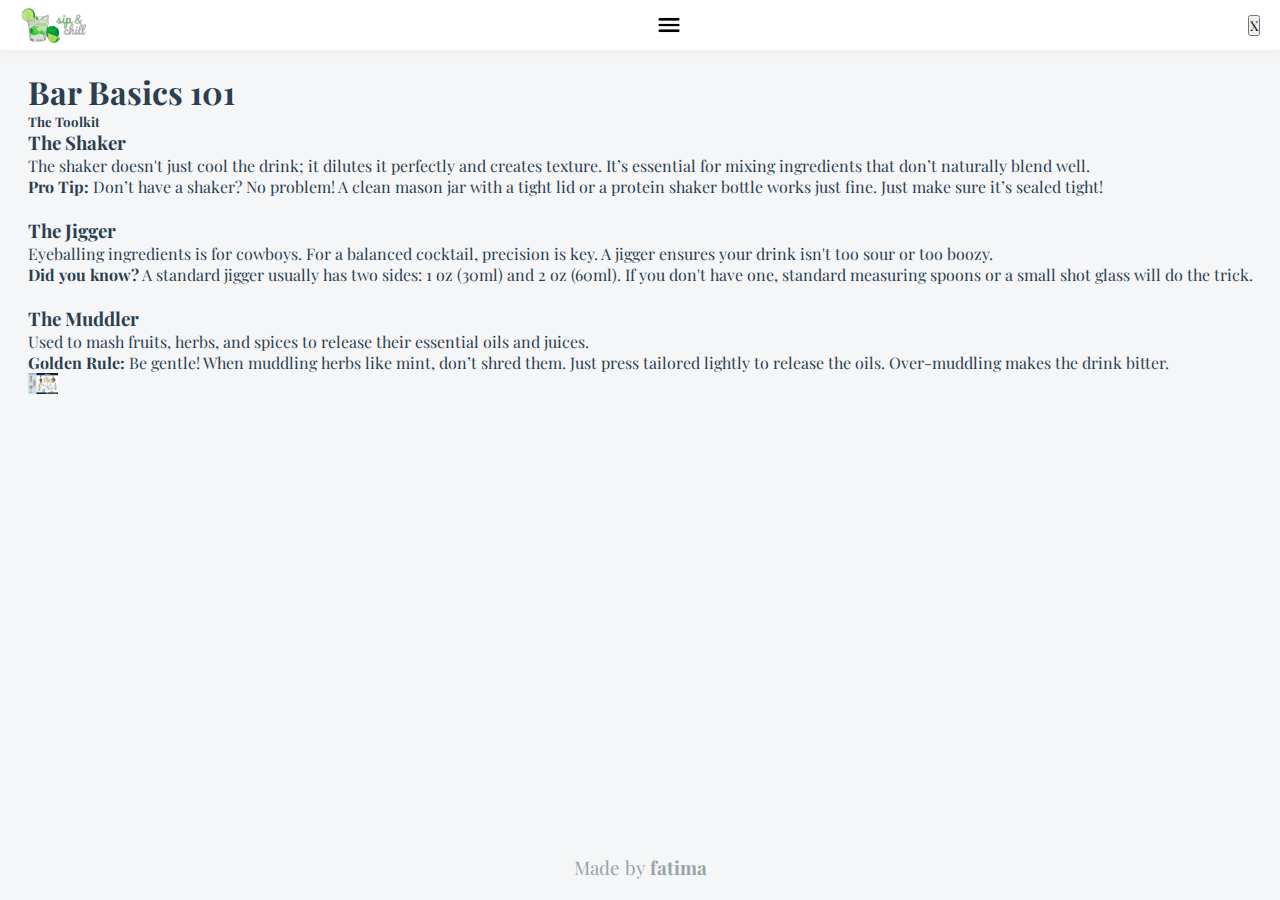
<file: bar-basics.html>
<!DOCTYPE html>
<html lang="en">
<head>
    <meta charset="UTF-8">
    <meta name="viewport" content="width=device-width, initial-scale=1.0">
    <link rel="stylesheet" href="style.css">
    <title>Bar Basics-Sip and Chill</title>
</head>
<body>
   <header>
        <nav>
            <img class="logo" src="/photo/sipandchill-min-logo.png" alt="Logo">
            <div class="burger-icon"><img src="/photo/burger-icon.png" alt=""></div>
            <div class="mobile-links-container">
                <button class="x">X</button>
                <ul class="nav-links">
                    <li><a href="index.html">Home</a></li>
                    <li><a href="bar-basics.html">Bar Basics</a></li>
                    <li><a href="contact.html" >Say Hello</a></li>
                    <li><a href="faq.html">FAQ</a></li>
                </ul>
            </div>
        </nav>
    </header>

    <main>
        <section class="bar-basics-container">
            <div class="page-header">
                <h1>Bar Basics 101</h1>
            </div>

            <section class="section1">
                <h5>The Toolkit</h5>
                <div>
                 <h3>The Shaker</h3>
                 <p>The shaker doesn't just cool the drink; it dilutes it perfectly and creates texture. It’s essential for mixing ingredients that don’t naturally blend well.</p><p><strong>Pro Tip:</strong> Don’t have a shaker? No problem! A clean mason jar with a tight lid or a protein shaker bottle works just fine. Just make sure it’s sealed tight!</p>
                </div><br>
                <div>
                    <h3>The Jigger</h3>
                    <p>Eyeballing ingredients is for cowboys. For a balanced cocktail, precision is key. A jigger ensures your drink isn't too sour or too boozy.</p>
                    <p><strong>Did you know?</strong> A standard jigger usually has two sides: 1 oz (30ml) and 2 oz (60ml). If you don't have one, standard measuring spoons or a small shot glass will do the trick.</p>
                </div><br>
                    <div>
                    <h3>The Muddler</h3>
                    <p>Used to mash fruits, herbs, and spices to release their essential oils and juices.</p>
                    <p><strong>Golden Rule:</strong> Be gentle! When muddling herbs like mint, don’t shred them. Just press tailored lightly to release the oils. Over-muddling makes the drink bitter.</p>
                </div>
                <img src="/photo/toolkit.png" alt="toolkit">
            </section>
      </section>
    </main>

    <footer>
        <div class="footer-text">
            <p>Made by <b>fatima</b></p>
        </div>
    </footer>
    <script src="bar-basics.js"></script> 
</body>
</html>
</file>
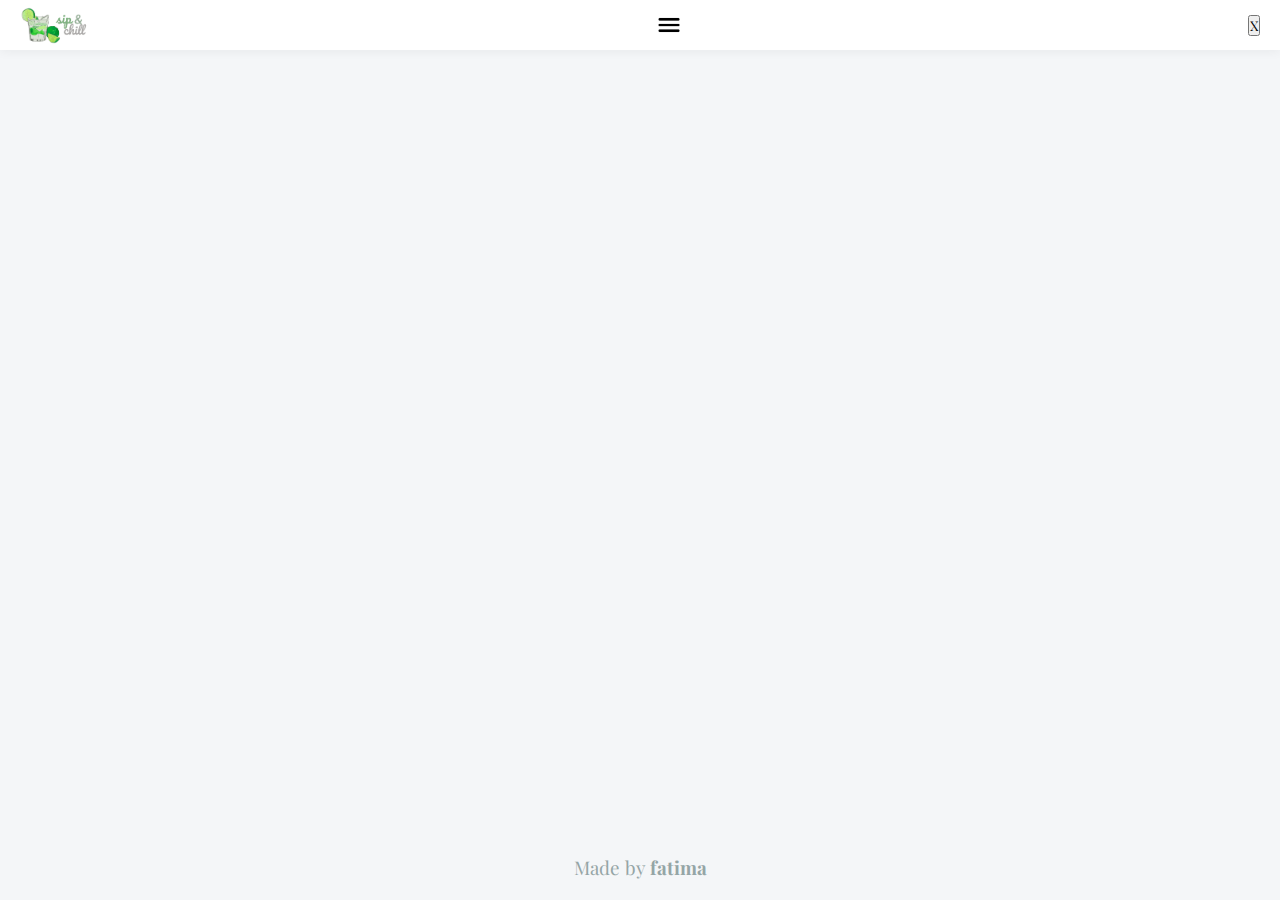
<file: contact.html>
<!DOCTYPE html>
<html lang="en">
<head>
    <meta charset="UTF-8">
    <meta name="viewport" content="width=device-width, initial-scale=1.0">
    <link rel="stylesheet" href="style.css">
    <title>Contact</title>
</head>
<body>
   <header>
        <nav>
           <img class="logo" src="/photo/sipandchill-min-logo.png" alt="Logo">
            <div class="burger-icon"><img src="/photo/burger-icon.png" alt=""></div>
            <div class="mobile-links-container">
                <button class="x">X</button>
                <ul class="nav-links">
                    <li><a href="index.html">Home</a></li>
                    <li><a href="bar-basics.html">Bar Basics</a></li>
                    <li><a href="contact.html">Say Hello</a></li>
                    <li><a href="faq.html">FAQ</a></li>
                </ul>
            </div>
        </nav>
    </header>

    <main>
 
    </main>

    <footer>
        <div class="footer-text">
            <p>Made by <b>fatima</b></p>
        </div>
    </footer>
    

    <script src="contact.js"></script> 
</body>
</html>
</file>
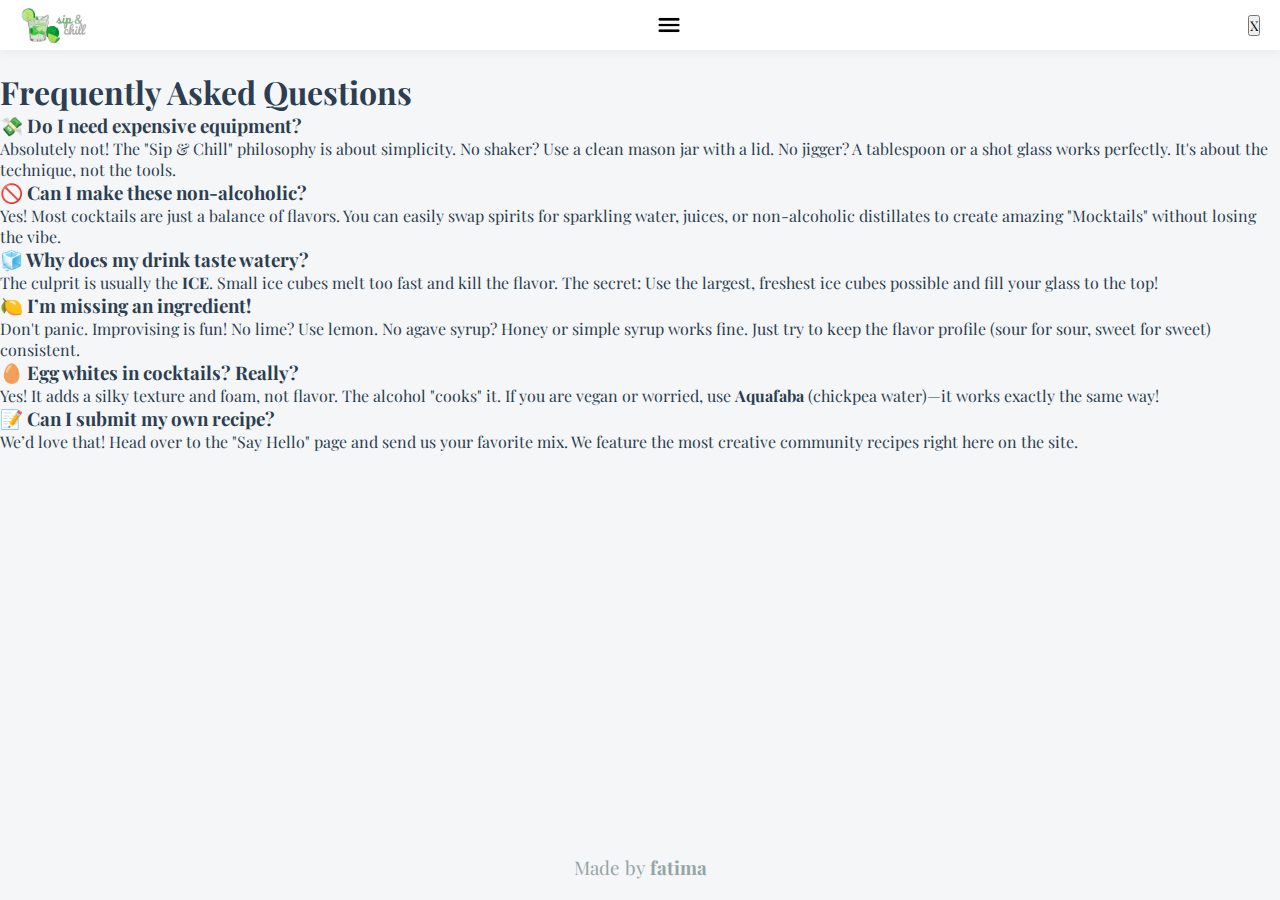
<file: faq.html>
<!DOCTYPE html>
<html lang="en">
<head>
    <meta charset="UTF-8">
    <meta name="viewport" content="width=device-width, initial-scale=1.0">
    <link rel="stylesheet" href="style.css">
    <title>FAQ</title>
</head>
<body>
   <header>
        <nav>
            <img class="logo" src="/photo/sipandchill-min-logo.png" alt="Logo">
            <div class="burger-icon"><img src="/photo/burger-icon.png" alt=""></div>
            <div class="mobile-links-container">
                <button class="x">X</button>
                <ul class="nav-links">
                    <li><a href="index.html">Home</a></li>
                    <li><a href="bar-basics.html">Bar Basics</a></li>
                    <li><a href="contact.html">Say Hello</a></li>
                    <li><a href="faq.html">FAQ</a></li>
                </ul>
            </div>
        </nav>
    </header>

    <main>
 <section class="faq-container">
            <div class="faq-page-header">
                <h1>Frequently Asked Questions</h1>
            </div>

            <div class="faq-part">
                
                <div>
                    <h3>💸 Do I need expensive equipment?</h3>
                    <p>Absolutely not! The "Sip & Chill" philosophy is about simplicity. No shaker? Use a clean mason jar with a lid. No jigger? A tablespoon or a shot glass works perfectly. It's about the technique, not the tools.</p>
                </div>

                <div>
                    <h3>🚫 Can I make these non-alcoholic?</h3>
                    <p>Yes! Most cocktails are just a balance of flavors. You can easily swap spirits for sparkling water, juices, or non-alcoholic distillates to create amazing "Mocktails" without losing the vibe.</p>
                </div>

                <div>
                    <h3>🧊 Why does my drink taste watery?</h3>
                    <p>The culprit is usually the <strong class="bold">ICE</strong>. Small ice cubes melt too fast and kill the flavor. The secret: Use the largest, freshest ice cubes possible and fill your glass to the top!</p>
                </div>

                <div>
                    <h3>🍋 I’m missing an ingredient!</h3>
                    <p>Don't panic. Improvising is fun! No lime? Use lemon. No agave syrup? Honey or simple syrup works fine. Just try to keep the flavor profile (sour for sour, sweet for sweet) consistent.</p>
                </div>

                <div>
                    <h3>🥚 Egg whites in cocktails? Really?</h3>
                    <p>Yes! It adds a silky texture and foam, not flavor. The alcohol "cooks" it. If you are vegan or worried, use <strong class="bold">Aquafaba</strong> (chickpea water)—it works exactly the same way!</p>
                </div>

                <div>
                    <h3>📝 Can I submit my own recipe?</h3>
                    <p>We’d love that! Head over to the "Say Hello" page and send us your favorite mix. We feature the most creative community recipes right here on the site.</p>
                </div>

            </div>
        </section>
    </main>

    <footer>
        <div class="footer-text">
            <p>Made by <b>fatima</b></p>
        </div>
    </footer>
    

    <script src="faq.js"></script> 
</body>
</html>
</file>
<file: style.css>
@import url('https://fonts.googleapis.com/css2?family=Mulish:ital,wght@0,200..1000;1,200..1000&family=Playfair+Display:ital,wght@0,400..900;1,400..900&display=swap');
*{
    box-sizing: border-box;
    margin: 0;
    padding: 0;
    font-family: "Playfair Display", serif;
}
body {
    background-color: #F4F6F8;
    color: #2C3E50;
    display: flex;
    flex-direction: column;
    min-height: 100vh;
}

/*----------------------------header-----------------------------------------*/
header{
    width: 100%;
    /*min-height: 2vh;*/
    min-height: 50px;
    display: flex; 
    align-items: center;
    background-color: #FFFFFF;
    box-shadow: 0 2px 10px rgba(0, 0, 0, 0.05);
    border-bottom: none;
}
nav{
    display: flex;
    justify-content: space-between;
    width: 100%;
    align-items: center;
    padding: 0 20px;
    
}
.nav-links{
    list-style: none;
    display: none;
}
img{
    width: 30px;
    height: auto;
}
.burger-icon{
    display: flex;
    align-items: center;
}
.logo{
    width: 70px;
}
/*---------------------------------------------------------------------*/

/*-----------------------------------------------------main----------------------------------------------------*/


/*----------------------------------------------------hero-section-----------------------------------------------------*/
main{
    width: 100%;
    display: flex;
    justify-content: center;
    margin-top: 20px;
    flex: 1;
   
}
.hero-section-container{
    width: 90%;
    max-width: 600px; /*boyuyende yayilmasin deye,sonradan yoxla*/
}
.hero-section{
    width: 100%;/*60% idi sonradan deyisdim*/
    margin: 0 auto;/*0 yox idi sonradan yazdim*/
    display: flex;
    flex-direction: column;
    gap: 30px;
}
/*input{
    width: 100%;
    padding: 5px; 
}*/

.search-div{
    width: 90%;
    margin: 20px auto;
    text-align: center;
}

.search-box{
    display: flex;           
    background-color: #FFFFFF;
    border: 1px solid #E0E0E0; 
    gap: 2px; 
    border-radius: 30px;   
    padding: 3px 3px 3px 15px;

    
}

.search-box input{
    border: none;            
    outline: none;           
    flex: 1;                 
    font-size: 1rem;/*clamp(13px,calc(13px + 11*((100vw - 360px)/1740)),24px);*/
    color: #2C3E50;
}

.search-btn{
    background: #1ABC9C;
    width: 45px;
    height: 45px;
    font-size: 18px;
    border-radius: 50%;      
    color: #FFFFFF;
    border: none;
    cursor: pointer;
}

.search-options{
    display: flex;
    justify-content: center;
    gap: 20px;
    margin-top: 15px;
}

.option{
    display: flex;        
    align-items: center;    
    gap: 5px;
    font-size: 14px;
    color: #555;
    font-weight: 500;
    cursor: pointer;
}
.radio{
    accent-color: #1ABC9C;
}

.mood-div{
    display: flex;
    flex-direction: column;
    width: 100%; 
    gap: 10px; 
}
.mood-div p{
    text-align: center;
    font-size: clamp(16px,calc(16px + 11*((100vw - 360px)/1740)),27px);

}
.mood-list{
    list-style: none;
    display: flex;
    width: 100%;
    gap: 10px;
}
.mood-list li{
    font-size: clamp(13px,calc(13px + 11*((100vw - 360px)/1740)),24px);
    flex: 1;
    text-align: center;
    padding: 2px;
    cursor: pointer;
    background-color: #FFFFFF;
    border: 1px solid #E0E0E0;
    color: #555;
    border-radius: 10px;
    font-weight: 600;

}
.mood-list li:hover {
    background-color: #1ABC9C;
    color: #FFFFFF;
    border-color: #1ABC9C;
}/*font-size: clamp(
    MIN_FONT,
    calc(MIN_FONT + (MAX_FONT - MIN_FONT) * ((100vw - MIN_SCREEN) / (MAX_SCREEN - MIN_SCREEN))),
    MAX_FONT
);
*/

/*---------------------------------------------------------------------------------------------------------*/


/** {
    outline: 1px solid red;
}*/

/*-----------------------------------------------------main-area----------------------------------------------------*/
.main-area{
    display: flex;
    justify-content: center;
    flex-wrap: wrap; 
    gap: 20px;    
    padding: 20px;
}
.drink-card{
    width: 75%;/*mediada olcunu kicilt*/
    /*width: 200px;  */
    background-color: #FFFFFF;
    border: none;
    border-radius: 10px;
    box-shadow: 0 5px 15px rgba(0, 0, 0, 0.05);
    padding: 10px;
    text-align: center;
    
} 
.drink-card img{
    width: 100%;    
    border-radius: 8px;
    margin-bottom: 10px;
}
.drink-card h3{
    font-size: 16px;
    color: #2C3E50;
    font-weight: 700;
}


/*hec ne tapmayanda*/
.not-found{
    width: 100%;
    text-align: center;
    padding: 40px;
    color: #555;
    display: flex;
    flex-direction: column;
    align-items: center;
    gap: 15px;
}
.not-found img{
    width: 150px;
    height: auto;
    opacity: 0.8;
    border-radius: 10px;
}
.not-found h3{
    font-size: 20px;
    color: #333;
}
.not-found p{
    font-size: 16px;
    color: #777;
}
/* --------------------------------------- */

/*-----------------------------------------------------shake----------------------------------------------------*/
.shake{
    display: flex;
    align-items: center;
    background-color: #1ABC9C;
    color: #FFFFFF;
    box-shadow: 0 4px 15px rgba(26, 188, 156, 0.4);
    border: none;
    border-radius: 50px;
    padding: 15px 25px;
    font-size: 1rem;
    position: fixed;
    bottom: 30px;
    right: 30px;
    z-index: 1;
    transition: transform 0.2s, background-color 0.2s;
    
}
.shake:hover{
    transform: scale(1.05);
    background-color: #16a085;
}
.shake:active{
    transform: scale(0.95);
}
/*---------------------------------------------------------------------------------------------------------*/

/*-----------------------------------------------------footer----------------------------------------------------*/

.footer-text{
    width: 100%;
    color: #95a5a6;
    text-align: center;
    padding: 20px;
    font-size: clamp(13px,calc(13px + 11*((100vw - 360px)/1740)),24px);
    margin-top: 20px;
}
</file>
